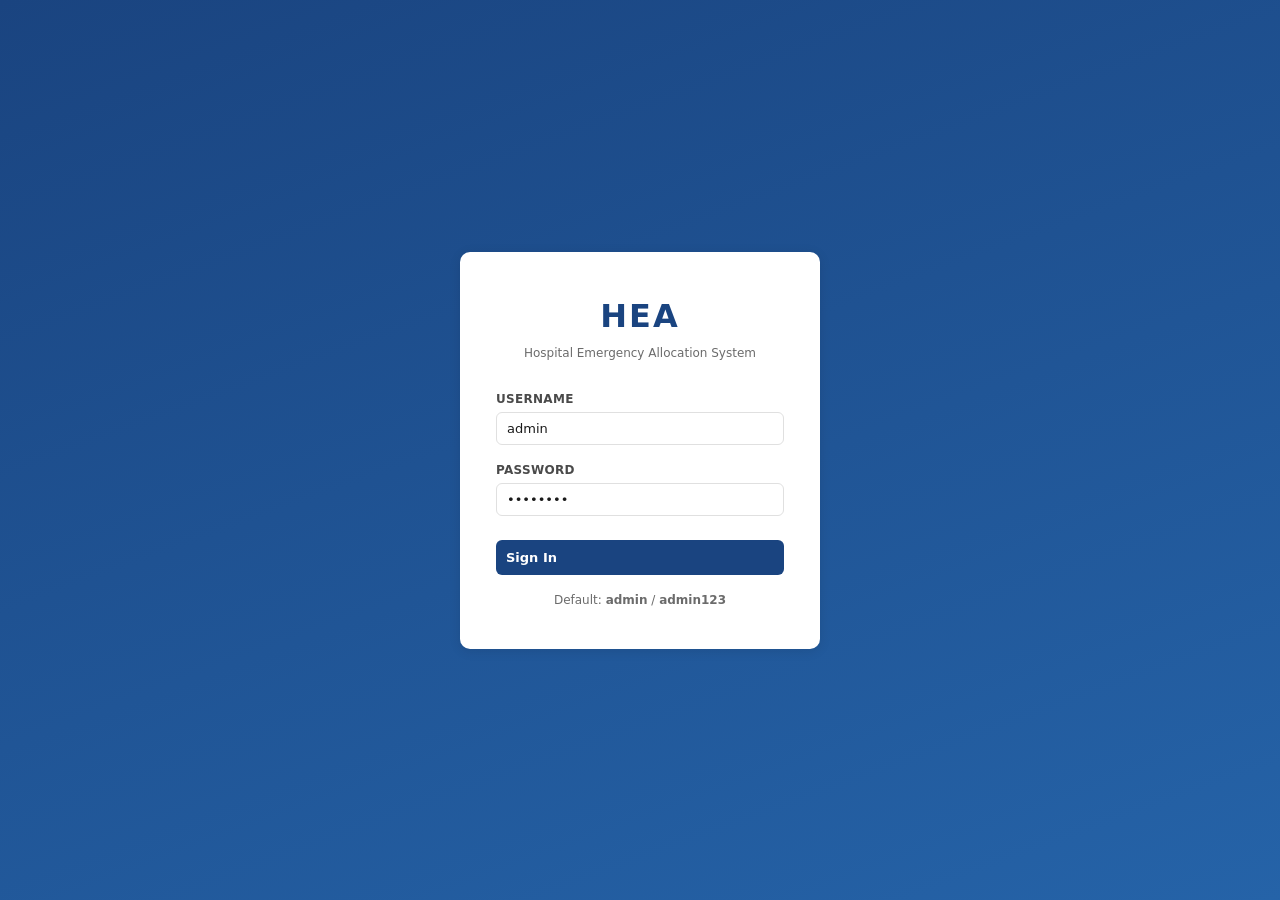
<file: frontend/index.html>
<!DOCTYPE html>
<html lang="en">
<head>
  <meta charset="UTF-8">
  <meta name="viewport" content="width=device-width, initial-scale=1.0">
  <title>HEA — Login</title>
  <link rel="stylesheet" href="css/style.css">
</head>
<body>
<div class="login-wrapper">
  <div class="login-box">
    <div class="login-logo">
      <h1>HEA</h1>
      <p>Hospital Emergency Allocation System</p>
    </div>

    <div class="form-group" style="margin-bottom:16px;">
      <label>Username</label>
      <input type="text" id="username" placeholder="admin" value="admin" autocomplete="username">
    </div>
    <div class="form-group" style="margin-bottom:24px;">
      <label>Password</label>
      <input type="password" id="password" placeholder="••••••••" value="admin123" autocomplete="current-password">
    </div>
    <button class="btn btn-primary" style="width:100%;padding:10px;" onclick="login()">Sign In</button>

    <p style="text-align:center;margin-top:16px;font-size:12px;color:#6b6b6b;">
      Default: <strong>admin</strong> / <strong>admin123</strong>
    </p>
    <div id="login-error" style="color:#c62828;font-size:12px;text-align:center;margin-top:10px;display:none;"></div>
  </div>
</div>

<script>
  function login() {
    const u = document.getElementById('username').value.trim();
    const p = document.getElementById('password').value.trim();
    if (u === 'admin' && p === 'admin123') {
      sessionStorage.setItem('hea_auth', '1');
      window.location.href = 'dashboard.html';
    } else {
      const err = document.getElementById('login-error');
      err.textContent = 'Invalid username or password.';
      err.style.display = 'block';
    }
  }
  document.addEventListener('keydown', e => { if (e.key === 'Enter') login(); });
  // Skip login if already authenticated
  if (sessionStorage.getItem('hea_auth')) window.location.href = 'dashboard.html';
</script>
</body>
</html>
</file>
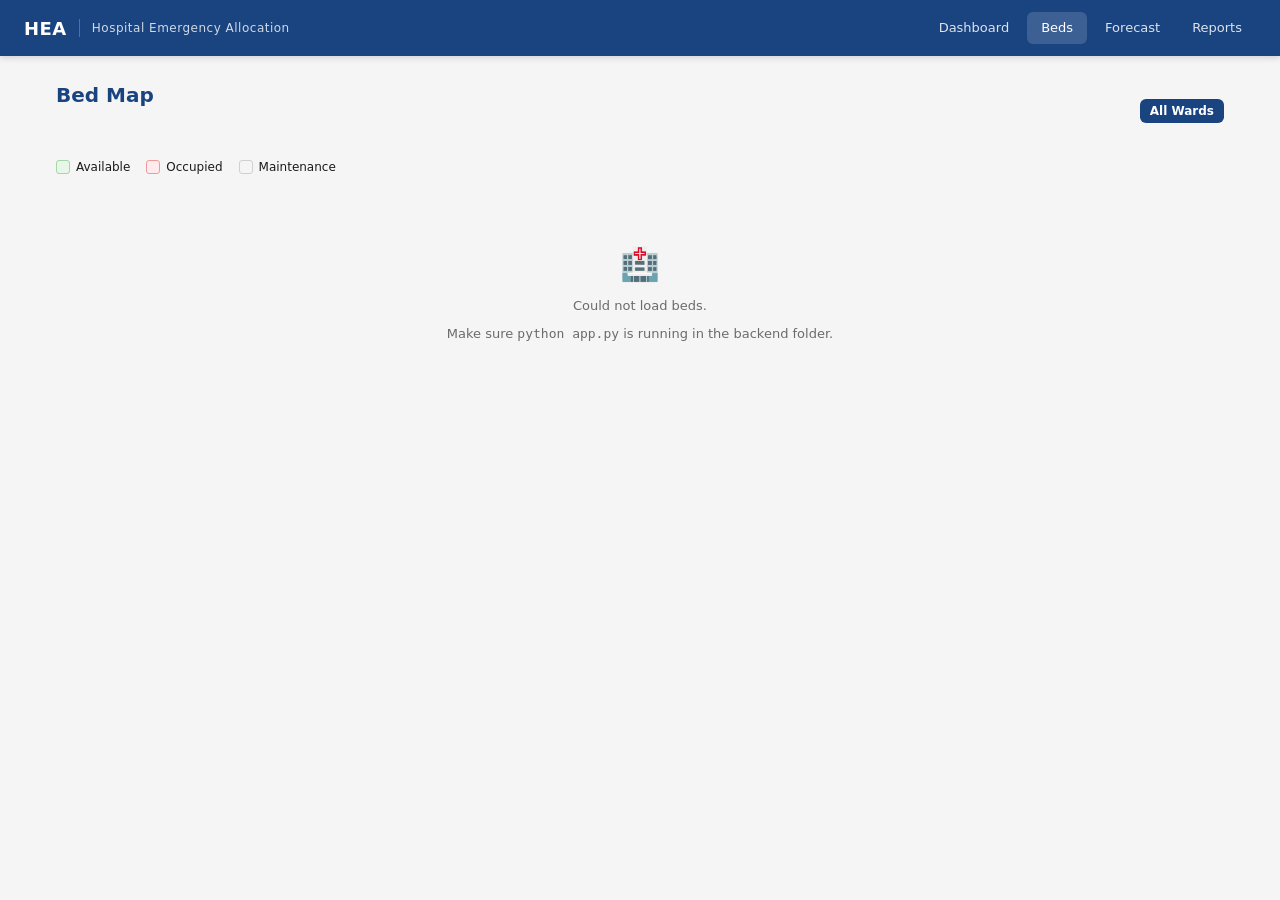
<file: frontend/beds.html>
<!DOCTYPE html>
<html lang="en">
<head>
  <meta charset="UTF-8">
  <meta name="viewport" content="width=device-width, initial-scale=1.0">
  <title>HEA — Bed Map</title>
  <link rel="stylesheet" href="css/style.css">
</head>
<body>

<header class="header">
  <div class="header-logo">HEA <span>Hospital Emergency Allocation</span></div>
  <nav class="header-nav">
    <a href="dashboard.html">Dashboard</a>
    <a href="beds.html" class="active">Beds</a>
    <a href="forecast.html">Forecast</a>
    <a href="reports.html">Reports</a>
  </nav>
</header>

<main class="main">
  <div style="display:flex;align-items:center;justify-content:space-between;margin-bottom:16px;flex-wrap:wrap;gap:8px;">
    <div class="page-title" style="border:none;">Bed Map</div>
    <div style="display:flex;gap:8px;align-items:center;flex-wrap:wrap;" id="ward-tabs">
      <button class="btn btn-primary btn-sm" onclick="filterWard(null,this)">All Wards</button>
    </div>
  </div>

  <!-- Legend -->
  <div style="display:flex;gap:16px;margin-bottom:16px;font-size:12px;">
    <div style="display:flex;align-items:center;gap:6px;"><div style="width:14px;height:14px;border-radius:3px;background:#e8f5e9;border:1px solid #a5d6a7;"></div>Available</div>
    <div style="display:flex;align-items:center;gap:6px;"><div style="width:14px;height:14px;border-radius:3px;background:#ffebee;border:1px solid #ef9a9a;"></div>Occupied</div>
    <div style="display:flex;align-items:center;gap:6px;"><div style="width:14px;height:14px;border-radius:3px;background:#f5f5f5;border:1px solid #d0d0d0;"></div>Maintenance</div>
  </div>

  <div id="beds-container"></div>
</main>

<!-- Bed Status Modal -->
<div class="modal-overlay" id="bed-modal">
  <div class="modal-box" style="max-width:340px;">
    <div class="modal-title" id="bed-modal-title">Bed</div>
    <p style="font-size:13px;margin-bottom:16px;">
      Current status: <span id="bed-current-status" class="badge"></span>
    </p>
    <p style="font-size:12px;color:#6b6b6b;margin-bottom:14px;">Change status to:</p>
    <div style="display:flex;flex-direction:column;gap:8px;">
      <button id="set-available"   class="btn btn-success btn-sm">✓ Mark Available</button>
      <button id="set-occupied"    class="btn btn-sm" style="background:#c62828;color:white;">● Mark Occupied</button>
      <button id="set-maintenance" class="btn btn-outline btn-sm">⚙ Mark Maintenance</button>
    </div>
    <div class="modal-actions" style="margin-top:16px;">
      <button class="btn btn-outline btn-sm" onclick="closeBedModal()">Cancel</button>
    </div>
  </div>
</div>

<div class="toast" id="toast"></div>
<script src="js/charts.js"></script>
<script src="js/beds.js"></script>
</body>
</html>
</file>
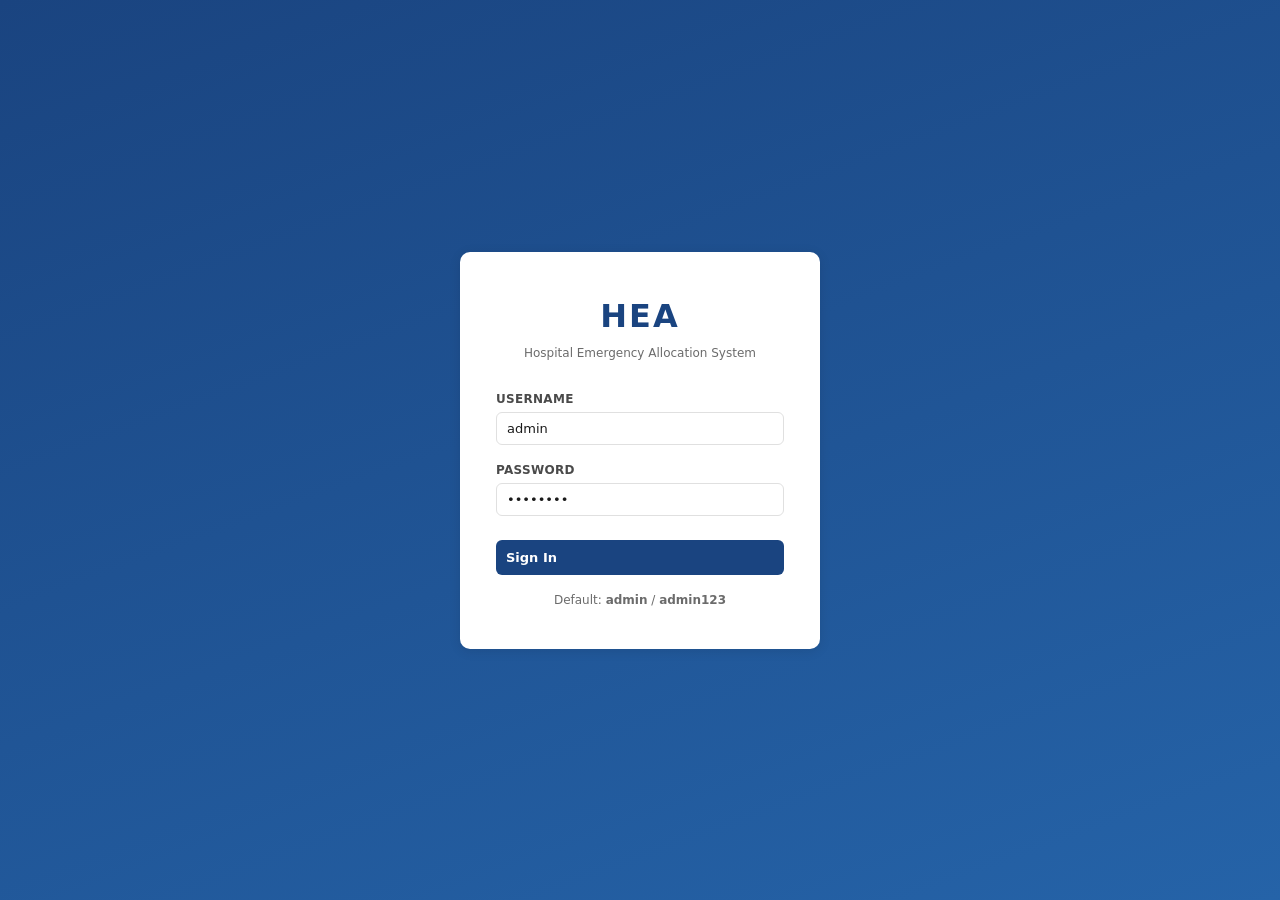
<file: frontend/dashboard.html>
<!DOCTYPE html>
<html lang="en">
<head>
  <meta charset="UTF-8">
  <meta name="viewport" content="width=device-width, initial-scale=1.0">
  <title>HEA — Dashboard</title>
  <link rel="stylesheet" href="css/style.css">
</head>
<body>

<header class="header">
  <div class="header-logo">
    HEA
    <span>Hospital Emergency Allocation</span>
  </div>
  <nav class="header-nav">
    <a href="dashboard.html" class="active">Dashboard</a>
    <a href="beds.html">Beds</a>
    <a href="forecast.html">Forecast</a>
    <a href="reports.html">Reports</a>
  </nav>
</header>

<main class="main">
  <div style="display:flex;align-items:center;justify-content:space-between;margin-bottom:20px;">
    <div>
      <div class="page-title" style="margin-bottom:2px;border:none;">Dashboard</div>
      <div style="font-size:12px;color:#6b6b6b;" id="last-updated">Loading...</div>
    </div>
    <button class="btn btn-outline btn-sm" onclick="loadDashboard()">↻ Refresh</button>
  </div>

  <!-- Alerts -->
  <div id="alerts-container" class="alerts-section"></div>

  <!-- Stats -->
  <div class="stats-grid" id="stats-grid">
    <div class="stat-card"><div class="loading"><div class="spinner"></div></div></div>
    <div class="stat-card"><div class="loading"><div class="spinner"></div></div></div>
    <div class="stat-card"><div class="loading"><div class="spinner"></div></div></div>
    <div class="stat-card"><div class="loading"><div class="spinner"></div></div></div>
  </div>

  <div class="grid-2">
    <!-- Bed occupancy by ward -->
    <div class="card">
      <div class="card-title">Bed Occupancy by Ward</div>
      <div id="ward-occupancy"><div class="loading"><div class="spinner"></div></div></div>
    </div>

    <!-- Resources -->
    <div class="card">
      <div class="card-title">Resource Availability</div>
      <div id="resources-list"><div class="loading"><div class="spinner"></div></div></div>
    </div>
  </div>

  <div class="section-divider" style="margin-top:24px;">
    <h2>Active Patients</h2>
  </div>

  <!-- Admit patient modal trigger -->
  <div style="display:flex;justify-content:flex-end;margin-bottom:12px;">
    <button class="btn btn-success btn-sm" onclick="openAdmitModal()">+ Admit Patient</button>
  </div>

  <div class="card">
    <div class="table-wrap">
      <table>
        <thead>
          <tr>
            <th>ID</th><th>Name</th><th>Age</th><th>Condition</th>
            <th>Priority</th><th>Ward / Bed</th><th>Admitted</th><th>Action</th>
          </tr>
        </thead>
        <tbody id="patients-tbody">
          <tr><td colspan="8" class="loading"><div class="spinner"></div></td></tr>
        </tbody>
      </table>
    </div>
  </div>
</main>

<!-- Admit Patient Modal -->
<div class="modal-overlay" id="admit-modal">
  <div class="modal-box">
    <div class="modal-title">Admit New Patient</div>
    <div class="form-row">
      <div class="form-group"><label>Full Name</label><input type="text" id="p-name" placeholder="Patient name"></div>
      <div class="form-group"><label>Age</label><input type="number" id="p-age" placeholder="Age"></div>
    </div>
    <div class="form-row">
      <div class="form-group">
        <label>Gender</label>
        <select id="p-gender">
          <option value="Male">Male</option>
          <option value="Female">Female</option>
          <option value="Other">Other</option>
        </select>
      </div>
      <div class="form-group">
        <label>Priority</label>
        <select id="p-priority">
          <option value="normal">Normal</option>
          <option value="urgent">Urgent</option>
          <option value="critical">Critical</option>
        </select>
      </div>
    </div>
    <div class="form-row">
      <div class="form-group"><label>Condition / Diagnosis</label><input type="text" id="p-condition" placeholder="e.g. Fracture, Fever"></div>
      <div class="form-group">
        <label>Preferred Ward</label>
        <select id="p-ward">
          <option value="">Auto-assign</option>
          <option value="General">General</option>
          <option value="ICU">ICU</option>
          <option value="Emergency">Emergency</option>
          <option value="Pediatric">Pediatric</option>
          <option value="Maternity">Maternity</option>
        </select>
      </div>
    </div>
    <div class="modal-actions">
      <button class="btn btn-outline" onclick="closeAdmitModal()">Cancel</button>
      <button class="btn btn-success" onclick="admitPatient()">Admit & Assign Bed</button>
    </div>
  </div>
</div>

<div class="toast" id="toast"></div>

<script src="js/dashboard.js"></script>
</body>
</html>
</file>
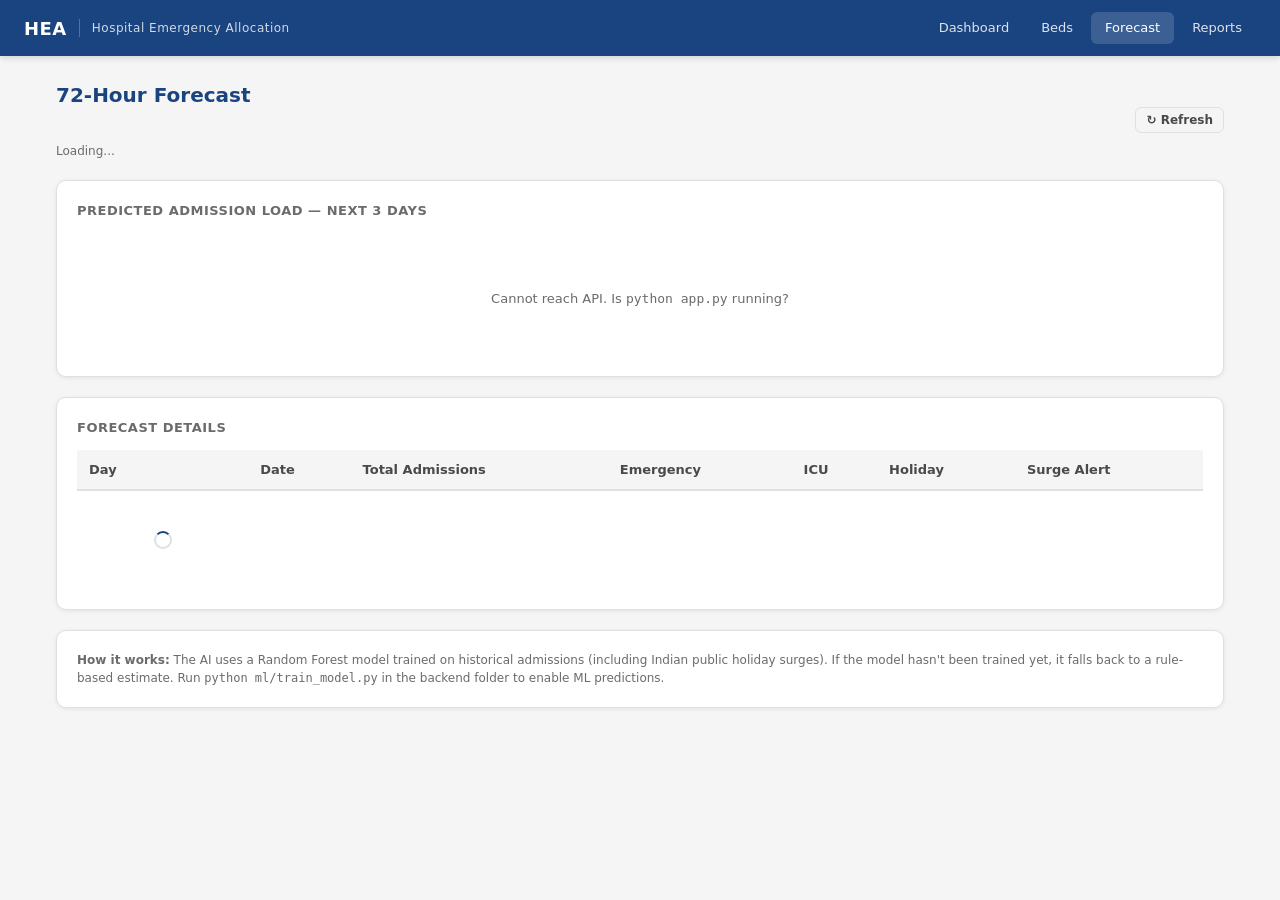
<file: frontend/forecast.html>
<!DOCTYPE html>
<html lang="en">
<head>
  <meta charset="UTF-8">
  <meta name="viewport" content="width=device-width, initial-scale=1.0">
  <title>HEA — Forecast</title>
  <link rel="stylesheet" href="css/style.css">
</head>
<body>

<header class="header">
  <div class="header-logo">HEA <span>Hospital Emergency Allocation</span></div>
  <nav class="header-nav">
    <a href="dashboard.html">Dashboard</a>
    <a href="beds.html">Beds</a>
    <a href="forecast.html" class="active">Forecast</a>
    <a href="reports.html">Reports</a>
  </nav>
</header>

<main class="main">
  <div style="display:flex;align-items:center;justify-content:space-between;margin-bottom:20px;">
    <div>
      <div class="page-title" style="border:none;">72-Hour Forecast</div>
      <div style="font-size:12px;color:#6b6b6b;" id="model-status">Loading...</div>
    </div>
    <button class="btn btn-outline btn-sm" onclick="loadForecast()">↻ Refresh</button>
  </div>

  <!-- Forecast chart card -->
  <div class="card" style="margin-bottom:20px;">
    <div class="card-title">Predicted Admission Load — Next 3 Days</div>
    <div id="forecast-chart"><div class="loading"><div class="spinner"></div></div></div>
  </div>

  <!-- Detailed table -->
  <div class="card">
    <div class="card-title">Forecast Details</div>
    <div class="table-wrap">
      <table>
        <thead>
          <tr>
            <th>Day</th>
            <th>Date</th>
            <th>Total Admissions</th>
            <th>Emergency</th>
            <th>ICU</th>
            <th>Holiday</th>
            <th>Surge Alert</th>
          </tr>
        </thead>
        <tbody id="forecast-tbody">
          <tr><td colspan="7" class="loading"><div class="spinner"></div></td></tr>
        </tbody>
      </table>
    </div>
  </div>

  <div class="card" style="margin-top:20px;font-size:12px;color:#6b6b6b;">
    <strong>How it works:</strong> The AI uses a Random Forest model trained on historical admissions
    (including Indian public holiday surges). If the model hasn't been trained yet, it falls back
    to a rule-based estimate. Run <code>python ml/train_model.py</code> in the backend folder
    to enable ML predictions.
  </div>
</main>

<script src="js/charts.js"></script>
<script>
  const API = 'http://localhost:5000/api';

  async function loadForecast() {
    try {
      const data = await fetch(`${API}/forecast`).then(r => r.json());
      renderForecastBars('forecast-chart', data);

      const modelUsed = data[0]?.model_used || 'unknown';
      document.getElementById('model-status').textContent =
        modelUsed === 'trained_rf'
          ? '✓ Using trained Random Forest model'
          : '⚠ Using rule-based fallback — run ml/train_model.py to enable AI';

      const tbody = document.getElementById('forecast-tbody');
      tbody.innerHTML = data.map(d => `
        <tr>
          <td><strong>${d.day}</strong></td>
          <td>${d.date}</td>
          <td style="font-weight:600;">${d.predicted_admissions}</td>
          <td style="color:#c62828;">${d.predicted_emergency}</td>
          <td style="color:#e65100;">${d.predicted_icu}</td>
          <td>${d.is_holiday ? '<span class="badge badge-amber">Holiday</span>' : '—'}</td>
          <td>${d.surge_alert ? '<span class="badge badge-red">SURGE</span>' : '<span class="badge badge-green">Normal</span>'}</td>
        </tr>
      `).join('');
    } catch (e) {
      document.getElementById('forecast-chart').innerHTML =
        '<div class="empty-state"><p>Cannot reach API. Is <code>python app.py</code> running?</p></div>';
    }
  }

  loadForecast();
</script>
</body>
</html>
</file>
<file: frontend/css/style.css>
/* HEA — Hospital Emergency Allocation
   Design: Clean, minimalist, inspired by AIIMS/NHM portals
   Colors: Government blue, clinical white, success green, alert red
*/

:root {
  --blue: #1a4480;
  --blue-light: #e8f1fb;
  --blue-mid: #2563a8;
  --green: #2e7d32;
  --green-light: #e8f5e9;
  --red: #c62828;
  --red-light: #ffebee;
  --amber: #e65100;
  --amber-light: #fff3e0;
  --gray-900: #1a1a1a;
  --gray-700: #4a4a4a;
  --gray-500: #6b6b6b;
  --gray-300: #d0d0d0;
  --gray-100: #f5f5f5;
  --white: #ffffff;
  --border: #e0e0e0;
  --shadow: 0 1px 4px rgba(0,0,0,0.08);
  --shadow-md: 0 2px 12px rgba(0,0,0,0.10);
  --radius: 6px;
  --radius-lg: 10px;
  --font: 'Segoe UI', system-ui, -apple-system, sans-serif;
}

* { box-sizing: border-box; margin: 0; padding: 0; }

body {
  font-family: var(--font);
  font-size: 14px;
  color: var(--gray-900);
  background: var(--gray-100);
  line-height: 1.5;
}

a { color: var(--blue); text-decoration: none; }
a:hover { text-decoration: underline; }

/* ─── HEADER ─────────────────────────────────────────────────── */
.header {
  background: var(--blue);
  color: white;
  padding: 0 24px;
  display: flex;
  align-items: center;
  justify-content: space-between;
  height: 56px;
  box-shadow: 0 2px 6px rgba(0,0,0,0.15);
  position: sticky;
  top: 0;
  z-index: 100;
}
.header-logo {
  display: flex;
  align-items: center;
  gap: 12px;
  font-size: 18px;
  font-weight: 700;
  letter-spacing: 0.5px;
}
.header-logo span {
  font-size: 12px;
  font-weight: 400;
  opacity: 0.8;
  border-left: 1px solid rgba(255,255,255,0.3);
  padding-left: 12px;
}
.header-nav {
  display: flex;
  gap: 4px;
  align-items: center;
}
.header-nav a {
  color: rgba(255,255,255,0.85);
  padding: 6px 14px;
  border-radius: var(--radius);
  font-size: 13px;
  transition: background 0.15s;
}
.header-nav a:hover,
.header-nav a.active {
  background: rgba(255,255,255,0.15);
  color: white;
  text-decoration: none;
}

/* ─── LAYOUT ─────────────────────────────────────────────────── */
.main {
  max-width: 1200px;
  margin: 0 auto;
  padding: 24px 16px;
}

.page-title {
  font-size: 20px;
  font-weight: 600;
  color: var(--blue);
  margin-bottom: 20px;
  padding-bottom: 12px;
  border-bottom: 2px solid var(--blue-light);
}

/* ─── CARDS ──────────────────────────────────────────────────── */
.card {
  background: var(--white);
  border: 1px solid var(--border);
  border-radius: var(--radius-lg);
  padding: 20px;
  box-shadow: var(--shadow);
}
.card-title {
  font-size: 13px;
  font-weight: 600;
  text-transform: uppercase;
  letter-spacing: 0.5px;
  color: var(--gray-500);
  margin-bottom: 12px;
}

/* ─── STAT CARDS ─────────────────────────────────────────────── */
.stats-grid {
  display: grid;
  grid-template-columns: repeat(auto-fit, minmax(180px, 1fr));
  gap: 16px;
  margin-bottom: 24px;
}
.stat-card {
  background: var(--white);
  border: 1px solid var(--border);
  border-radius: var(--radius-lg);
  padding: 18px 20px;
  box-shadow: var(--shadow);
  border-left: 4px solid var(--blue);
}
.stat-card.green { border-left-color: var(--green); }
.stat-card.red   { border-left-color: var(--red); }
.stat-card.amber { border-left-color: var(--amber); }

.stat-label {
  font-size: 12px;
  color: var(--gray-500);
  font-weight: 500;
  text-transform: uppercase;
  letter-spacing: 0.3px;
  margin-bottom: 6px;
}
.stat-value {
  font-size: 28px;
  font-weight: 700;
  color: var(--gray-900);
  line-height: 1;
}
.stat-sub {
  font-size: 12px;
  color: var(--gray-500);
  margin-top: 4px;
}

/* ─── ALERT BANNER ───────────────────────────────────────────── */
.alerts-section { margin-bottom: 20px; }
.alert-item {
  display: flex;
  align-items: flex-start;
  gap: 10px;
  padding: 10px 14px;
  border-radius: var(--radius);
  margin-bottom: 8px;
  font-size: 13px;
}
.alert-item.critical {
  background: var(--red-light);
  border: 1px solid #ef9a9a;
  color: var(--red);
}
.alert-item.warning {
  background: var(--amber-light);
  border: 1px solid #ffcc80;
  color: var(--amber);
}
.alert-item.info {
  background: var(--blue-light);
  border: 1px solid #90caf9;
  color: var(--blue-mid);
}
.alert-dot {
  width: 8px;
  height: 8px;
  border-radius: 50%;
  background: currentColor;
  margin-top: 4px;
  flex-shrink: 0;
}

/* ─── TABLE ──────────────────────────────────────────────────── */
.table-wrap {
  overflow-x: auto;
}
table {
  width: 100%;
  border-collapse: collapse;
  font-size: 13px;
}
th {
  background: var(--gray-100);
  color: var(--gray-700);
  font-weight: 600;
  text-align: left;
  padding: 10px 12px;
  border-bottom: 2px solid var(--border);
  white-space: nowrap;
}
td {
  padding: 9px 12px;
  border-bottom: 1px solid var(--border);
  color: var(--gray-700);
}
tr:hover td { background: var(--gray-100); }
tr:last-child td { border-bottom: none; }

/* ─── BADGES ─────────────────────────────────────────────────── */
.badge {
  display: inline-block;
  padding: 2px 8px;
  border-radius: 100px;
  font-size: 11px;
  font-weight: 600;
  text-transform: uppercase;
  letter-spacing: 0.3px;
}
.badge-green  { background: var(--green-light); color: var(--green); }
.badge-red    { background: var(--red-light);   color: var(--red); }
.badge-amber  { background: var(--amber-light); color: var(--amber); }
.badge-blue   { background: var(--blue-light);  color: var(--blue-mid); }
.badge-gray   { background: var(--gray-100);    color: var(--gray-700); }

/* ─── PROGRESS BAR ───────────────────────────────────────────── */
.progress-wrap { margin: 4px 0 8px; }
.progress-bar {
  height: 8px;
  background: var(--gray-100);
  border-radius: 100px;
  overflow: hidden;
  border: 1px solid var(--border);
}
.progress-fill {
  height: 100%;
  border-radius: 100px;
  background: var(--green);
  transition: width 0.4s ease;
}
.progress-fill.warn   { background: var(--amber); }
.progress-fill.danger { background: var(--red); }
.progress-label {
  font-size: 12px;
  color: var(--gray-500);
  margin-top: 4px;
  display: flex;
  justify-content: space-between;
}

/* ─── FORMS ──────────────────────────────────────────────────── */
.form-row {
  display: grid;
  grid-template-columns: repeat(auto-fit, minmax(200px, 1fr));
  gap: 14px;
  margin-bottom: 14px;
}
.form-group { display: flex; flex-direction: column; gap: 4px; }
.form-group label {
  font-size: 12px;
  font-weight: 600;
  color: var(--gray-700);
  text-transform: uppercase;
  letter-spacing: 0.3px;
}
.form-group input,
.form-group select,
.form-group textarea {
  padding: 8px 10px;
  border: 1px solid var(--border);
  border-radius: var(--radius);
  font-size: 13px;
  font-family: var(--font);
  color: var(--gray-900);
  background: var(--white);
  transition: border-color 0.15s;
}
.form-group input:focus,
.form-group select:focus {
  outline: none;
  border-color: var(--blue-mid);
  box-shadow: 0 0 0 3px rgba(37, 99, 168, 0.12);
}

/* ─── BUTTONS ────────────────────────────────────────────────── */
.btn {
  display: inline-flex;
  align-items: center;
  gap: 6px;
  padding: 8px 16px;
  border: none;
  border-radius: var(--radius);
  font-size: 13px;
  font-weight: 600;
  cursor: pointer;
  transition: opacity 0.15s, background 0.15s;
  font-family: var(--font);
}
.btn:hover { opacity: 0.88; }
.btn-primary   { background: var(--blue);  color: white; }
.btn-success   { background: var(--green); color: white; }
.btn-danger    { background: var(--red);   color: white; }
.btn-outline   { background: transparent; border: 1px solid var(--border); color: var(--gray-700); }
.btn-sm { padding: 5px 10px; font-size: 12px; }

/* ─── GRID LAYOUTS ───────────────────────────────────────────── */
.grid-2 { display: grid; grid-template-columns: 1fr 1fr; gap: 20px; }
.grid-3 { display: grid; grid-template-columns: repeat(3, 1fr); gap: 16px; }
@media (max-width: 768px) {
  .grid-2, .grid-3 { grid-template-columns: 1fr; }
  .header-nav { display: none; }
}

/* ─── BED MAP ────────────────────────────────────────────────── */
.bed-grid {
  display: grid;
  grid-template-columns: repeat(auto-fill, minmax(72px, 1fr));
  gap: 8px;
  margin-top: 12px;
}
.bed-cell {
  aspect-ratio: 1;
  border-radius: var(--radius);
  display: flex;
  flex-direction: column;
  align-items: center;
  justify-content: center;
  font-size: 11px;
  font-weight: 600;
  border: 1px solid transparent;
  cursor: pointer;
  transition: transform 0.1s;
}
.bed-cell:hover { transform: scale(1.04); }
.bed-cell.available { background: var(--green-light);  border-color: #a5d6a7; color: var(--green); }
.bed-cell.occupied  { background: var(--red-light);    border-color: #ef9a9a; color: var(--red); }
.bed-cell.maintenance { background: var(--gray-100);   border-color: var(--gray-300); color: var(--gray-500); }

/* ─── FORECAST CHART ─────────────────────────────────────────── */
.forecast-bar-wrap {
  display: flex;
  gap: 12px;
  align-items: flex-end;
  height: 160px;
  padding: 12px 0 0;
}
.forecast-bar-group {
  flex: 1;
  display: flex;
  flex-direction: column;
  align-items: center;
  gap: 4px;
}
.forecast-bar-inner {
  width: 100%;
  display: flex;
  gap: 4px;
  align-items: flex-end;
  height: 120px;
}
.forecast-bar {
  flex: 1;
  border-radius: 3px 3px 0 0;
  min-height: 4px;
  transition: height 0.5s ease;
}
.forecast-bar.total     { background: var(--blue); }
.forecast-bar.emergency { background: var(--red); }
.forecast-bar.icu       { background: var(--amber); }
.forecast-label { font-size: 11px; color: var(--gray-500); text-align: center; }
.forecast-legend {
  display: flex;
  gap: 16px;
  font-size: 12px;
  margin-top: 12px;
  flex-wrap: wrap;
}
.legend-item { display: flex; align-items: center; gap: 6px; }
.legend-dot { width: 10px; height: 10px; border-radius: 2px; }

/* ─── LOGIN PAGE ─────────────────────────────────────────────── */
.login-wrapper {
  min-height: 100vh;
  display: flex;
  flex-direction: column;
  align-items: center;
  justify-content: center;
  background: linear-gradient(160deg, #1a4480 0%, #2563a8 100%);
}
.login-box {
  background: white;
  border-radius: var(--radius-lg);
  padding: 40px 36px;
  width: 360px;
  box-shadow: var(--shadow-md);
}
.login-logo {
  text-align: center;
  margin-bottom: 28px;
}
.login-logo h1 {
  font-size: 32px;
  font-weight: 800;
  color: var(--blue);
  letter-spacing: 2px;
}
.login-logo p {
  font-size: 12px;
  color: var(--gray-500);
  margin-top: 4px;
}

/* ─── TOAST ──────────────────────────────────────────────────── */
.toast {
  position: fixed;
  bottom: 24px;
  right: 24px;
  background: var(--gray-900);
  color: white;
  padding: 12px 18px;
  border-radius: var(--radius);
  font-size: 13px;
  box-shadow: var(--shadow-md);
  opacity: 0;
  transform: translateY(8px);
  transition: all 0.25s;
  z-index: 999;
  max-width: 320px;
}
.toast.show { opacity: 1; transform: translateY(0); }
.toast.success { background: var(--green); }
.toast.error   { background: var(--red); }

/* ─── SECTION DIVIDER ────────────────────────────────────────── */
.section-divider {
  display: flex;
  align-items: center;
  gap: 12px;
  margin: 24px 0 16px;
}
.section-divider h2 {
  font-size: 16px;
  font-weight: 600;
  color: var(--blue);
  white-space: nowrap;
}
.section-divider::after {
  content: '';
  flex: 1;
  height: 1px;
  background: var(--border);
}

/* ─── LOADING ────────────────────────────────────────────────── */
.loading {
  display: flex;
  align-items: center;
  justify-content: center;
  padding: 40px;
  color: var(--gray-500);
  font-size: 13px;
  gap: 10px;
}
.spinner {
  width: 18px;
  height: 18px;
  border: 2px solid var(--border);
  border-top-color: var(--blue);
  border-radius: 50%;
  animation: spin 0.7s linear infinite;
}
@keyframes spin { to { transform: rotate(360deg); } }

/* ─── EMPTY STATE ────────────────────────────────────────────── */
.empty-state {
  text-align: center;
  padding: 48px 20px;
  color: var(--gray-500);
}
.empty-state p { font-size: 13px; margin-top: 8px; }

/* ─── MODAL ──────────────────────────────────────────────────── */
.modal-overlay {
  display: none;
  position: fixed;
  inset: 0;
  background: rgba(0,0,0,0.4);
  z-index: 200;
  align-items: center;
  justify-content: center;
}
.modal-overlay.open { display: flex; }
.modal-box {
  background: white;
  border-radius: var(--radius-lg);
  padding: 28px;
  width: 480px;
  max-width: 95vw;
  box-shadow: var(--shadow-md);
}
.modal-title {
  font-size: 16px;
  font-weight: 600;
  color: var(--blue);
  margin-bottom: 20px;
}
.modal-actions {
  display: flex;
  gap: 10px;
  justify-content: flex-end;
  margin-top: 20px;
}

/* ─── GRID-4 ─────────────────────────────────────────────────── */
.grid-4 {
  display: grid;
  grid-template-columns: repeat(4, 1fr);
  gap: 16px;
}
@media (max-width: 900px) {
  .grid-4 { grid-template-columns: repeat(2, 1fr); }
}
@media (max-width: 500px) {
  .grid-4 { grid-template-columns: 1fr; }
}

/* ─── ALERT BANNERS ──────────────────────────────────────────── */
.alert {
  padding: 10px 16px;
  border-radius: var(--radius);
  font-size: 13px;
  font-weight: 500;
  margin-bottom: 8px;
}
.alert-critical {
  background: var(--red-light);
  color: var(--red);
  border-left: 3px solid var(--red);
}
.alert-warning {
  background: var(--amber-light);
  color: var(--amber);
  border-left: 3px solid var(--amber);
}
</file>
